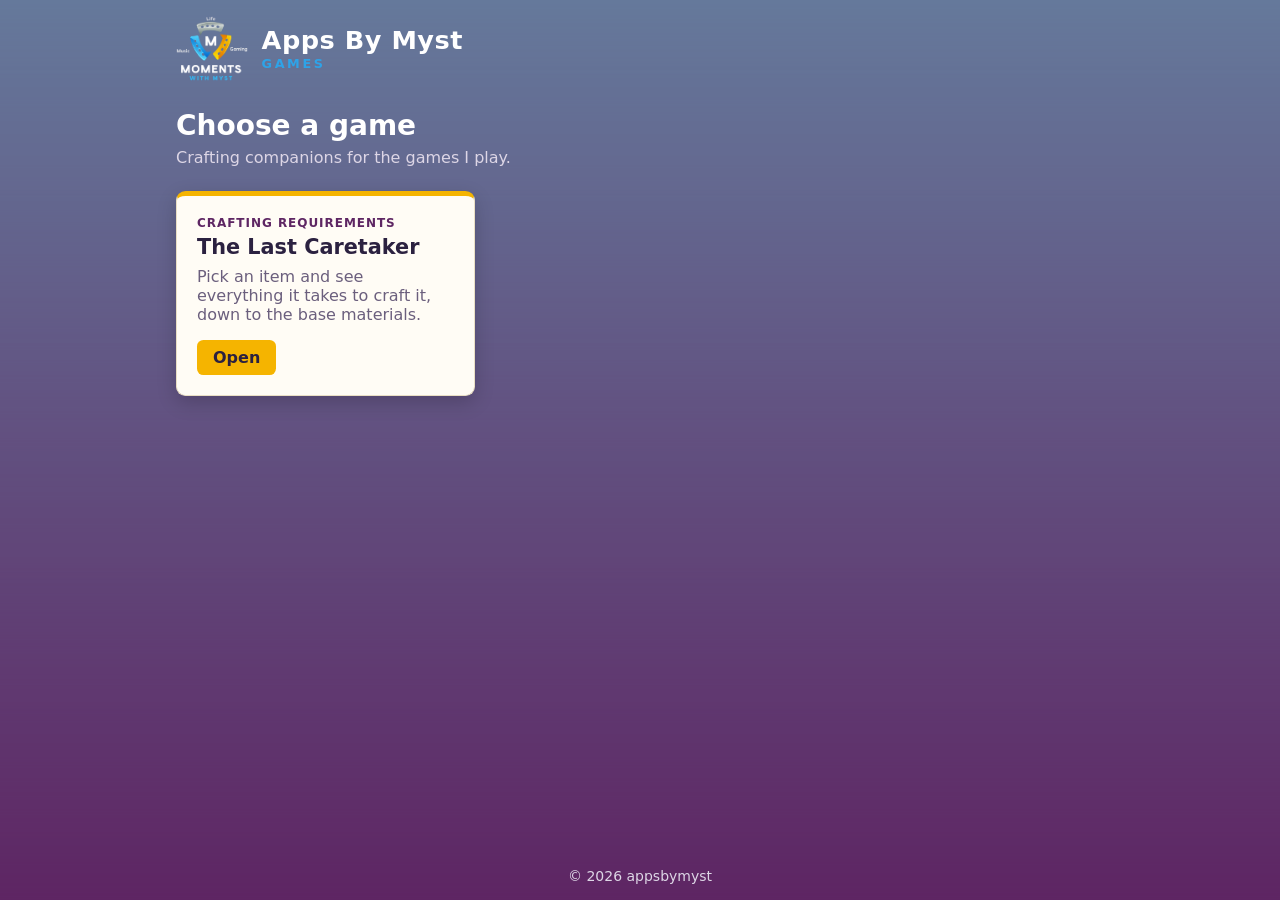
<file: GamesList/index.html>
<!DOCTYPE html>
<html lang="en">
<head>
    <meta charset="utf-8" />
    <meta name="viewport" content="width=device-width, initial-scale=1.0" />
    <title>Games – Apps By Myst</title>
    <meta name="description" content="Crafting companions for the games Myst plays." />
    <link rel="icon" type="image/svg+xml" href="images/yt_watermark.svg" />
    <link rel="icon" type="image/png" href="images/yt_watermark.png" />
    <link rel="stylesheet" href="brand.css" />
    <style>
        :root {
            color-scheme: light;
            --on-bg: var(--brand-text);
            --on-bg-muted: var(--brand-text-muted);
            --surface: #fffcf5;
            --text: var(--brand-ink);
            --muted: #6b5f7d;
            --border: #eadfc4;
        }

        *, *::before, *::after { box-sizing: border-box; }

        html { height: 100%; }

        body {
            display: flex;
            flex-direction: column;
            min-height: 100%;
            margin: 0;
            color: var(--on-bg);
        }

        .site-header, .content {
            width: 100%;
            max-width: 60rem;
            margin: 0 auto;
        }

        .site-header { padding: 1rem 1rem 0; }

        .brand {
            display: inline-flex;
            align-items: center;
            gap: 0.85rem;
            color: var(--on-bg);
            text-decoration: none;
        }

        .brand-logo { display: block; width: 4.5rem; height: auto; }

        .brand-text { display: flex; flex-direction: column; line-height: 1.1; }

        .brand-name { font-size: 1.6rem; font-weight: 800; letter-spacing: 0.02em; }

        .app-name {
            margin-top: 0.2rem;
            color: var(--brand-blue);
            font-size: 0.8rem;
            font-weight: 700;
            letter-spacing: 0.2em;
            text-transform: uppercase;
        }

        .content { flex: 1; padding: 1.5rem 1rem 2rem; }

        h1 { margin: 0 0 0.35rem; font-size: 1.75rem; }

        .lead { margin: 0 0 1.5rem; color: var(--on-bg-muted); }

        .games {
            display: grid;
            grid-template-columns: repeat(auto-fill, minmax(16rem, 1fr));
            gap: 1rem;
            margin: 0;
            padding: 0;
            list-style: none;
        }

        .game {
            display: flex;
            flex-direction: column;
            height: 100%;
            padding: 1.25rem;
            border: 1px solid var(--border);
            border-top: 0.35rem solid var(--brand-gold);
            border-radius: 0.6rem;
            background: var(--surface);
            color: var(--text);
            text-decoration: none;
            box-shadow: 0 0.4rem 1.2rem rgba(0, 0, 0, 0.18);
            transition: transform 0.15s ease, box-shadow 0.15s ease;
        }

            .game:hover {
                transform: translateY(-2px);
                box-shadow: 0 0.6rem 1.6rem rgba(0, 0, 0, 0.25);
            }

            .game:focus-visible { outline: 3px solid var(--brand-blue); outline-offset: 3px; }

        .game-kind {
            margin: 0 0 0.35rem;
            color: var(--brand-banner-bottom);
            font-size: 0.75rem;
            font-weight: 700;
            letter-spacing: 0.08em;
            text-transform: uppercase;
        }

        .game-name { margin: 0 0 0.5rem; font-size: 1.3rem; }

        .game-about { flex: 1; margin: 0 0 1rem; color: var(--muted); }

        .game-open {
            align-self: flex-start;
            padding: 0.5rem 1rem;
            border-radius: 0.4rem;
            background: var(--brand-gold);
            color: var(--brand-ink);
            font-weight: 700;
        }

        .site-footer {
            padding: 1rem;
            color: var(--on-bg-muted);
            font-size: 0.875rem;
            text-align: center;
        }

        @media (max-width: 30rem) {
            .site-header { padding: 0.75rem 0.75rem 0; }
            .brand-logo { width: 3.5rem; }
            .brand-name { font-size: 1.35rem; }
            .content { padding: 1rem 0.75rem 1.5rem; }
        }
    </style>
</head>
<body>
    <header class="site-header">
        <a class="brand" href="https://appsbymyst.com" target="_blank" rel="noopener">
            <img class="brand-logo" src="images/logo.png" width="682" height="615"
                 alt="Moments with Myst — Life, Music, Gaming" />
            <span class="brand-text">
                <span class="brand-name">Apps By Myst</span>
                <span class="app-name">Games</span>
            </span>
        </a>
    </header>

    <main class="content">
        <h1>Choose a game</h1>
        <p class="lead">Crafting companions for the games I play.</p>

        <!-- One <li> per game. The link is the game's path on this site. -->
        <ul class="games">
            <li>
                <a class="game" href="lastcaretaker/">
                    <p class="game-kind">Crafting Requirements</p>
                    <h2 class="game-name">The Last Caretaker</h2>
                    <p class="game-about">Pick an item and see everything it takes to craft it, down to the base materials.</p>
                    <span class="game-open">Open</span>
                </a>
            </li>
        </ul>
    </main>

    <footer class="site-footer">
        &copy; <span id="year">2026</span> appsbymyst
    </footer>

    <script>document.getElementById("year").textContent = new Date().getFullYear();</script>
</body>
</html>
</file>
<file: GamesList/brand.css>
/* appsbymyst brand values.
   Source of truth: abmwebsite/css/style.css. Keep these in sync with it. */
:root {
    --brand-banner-top: #65799b;
    --brand-banner-bottom: #5e2663;
    --brand-text: #ffffff;
    --brand-text-muted: #ddd6e6;
    --brand-blue: #2ea3e8;
    --brand-gold: #f5b400;
    --brand-silver: #c9c9cf;
    --brand-ink: #2b2140;
    /* Light section tints used behind content on the website. */
    --brand-gaming-light: #fff3cf;
    --brand-music-light: #dff1fc;
    --brand-life-light: #b9b9c2;
    --brand-font: "Segoe UI", system-ui, -apple-system, Roboto, Helvetica, Arial, sans-serif;
}

body {
    background-color: var(--brand-banner-bottom);
    font-family: var(--brand-font);
}

/* The banner gradient (a 1px-wide slice of yt_banner.png) stretched over the
   viewport; it stays put while the page scrolls, as on the website. */
body::before {
    content: "";
    position: fixed;
    inset: 0;
    z-index: -1;
    background: var(--brand-banner-bottom) url("images/banner_bg.png") 0 0 / 100% 100% no-repeat;
}
</file>
